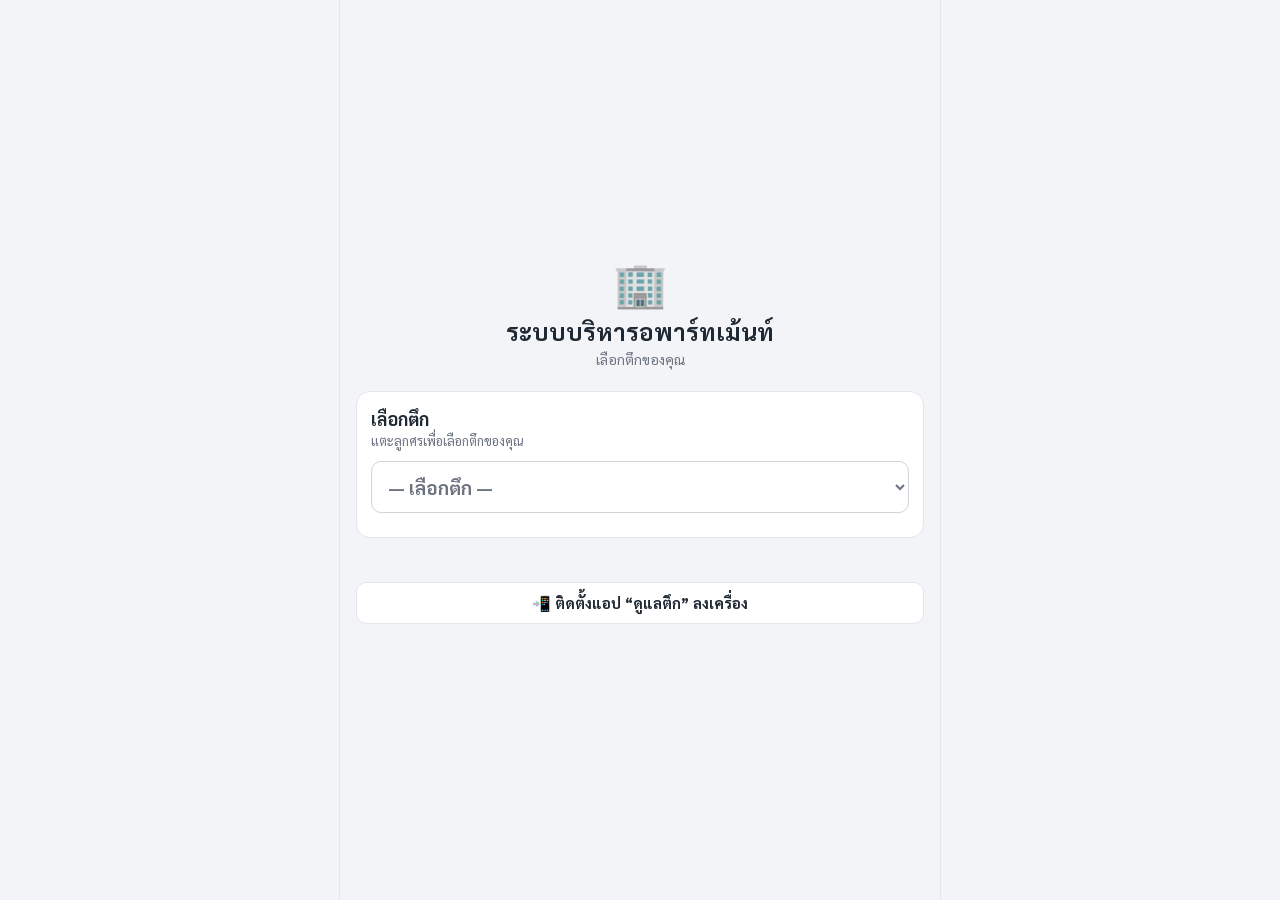
<file: index.html>
<!doctype html>
<html lang="th">
<head>
<meta charset="utf-8">
<meta name="viewport" content="width=device-width, initial-scale=1">
<link rel="manifest" href="manifest.json">
<meta name="theme-color" content="#f2f4f7">
<meta name="mobile-web-app-capable" content="yes"><meta name="apple-mobile-web-app-capable" content="yes">
<meta name="apple-mobile-web-app-title" content="ดูแลตึก"><meta name="apple-mobile-web-app-status-bar-style" content="default">
<link rel="apple-touch-icon" href="apple-touch-icon.png"><link rel="icon" type="image/png" sizes="32x32" href="favicon-32.png">
<title>ระบบบริหารอพาร์ทเม้นท์</title>
<link rel="preconnect" href="https://script.google.com"><link rel="preconnect" href="https://script.googleusercontent.com" crossorigin>
<link rel="preconnect" href="https://fonts.googleapis.com">
<link href="https://fonts.googleapis.com/css2?family=Sarabun:wght@400;600;700&display=swap" rel="stylesheet">
<link rel="stylesheet" href="app.css?v=6.6">
<script>document.write('<script src="config.js?t=' + Date.now() + '"><\/script>')</script>
<script src="common.js?v=6.6"></script>
<style>
.choice{display:flex;align-items:center;gap:14px;background:#fff;border:1px solid var(--line);border-radius:18px;padding:18px;margin-bottom:12px;text-decoration:none;color:inherit}
.choice:hover{border-color:#9aa3ad}
.choice .ic{width:56px;height:56px;font-size:28px;border-radius:16px}
.choice b{display:block;font-size:19px}
</style>
</head>
<body>
<div class="wrap" style="display:flex;flex-direction:column">
  <div id="demo"></div>
  <div class="bd" style="flex:1;display:flex;flex-direction:column;justify-content:center;padding-bottom:40px">
    <div style="text-align:center;margin-bottom:22px"><div style="font-size:44px">🏢</div><b style="font-size:24px" id="n">ระบบบริหารอพาร์ทเม้นท์</b><div class="muted">เลือกการเข้าใช้งาน</div></div>
    <div id="pick" class="card hide"><b style="font-size:18px">เลือกตึก</b><div class="muted small">แตะลูกศรเพื่อเลือกตึกของคุณ</div>
      <label class="f" style="margin-top:10px"><select id="bSel" onchange="pickB()" style="font-size:19px;font-weight:700;padding:12px"><option value="">— เลือกตึก —</option></select></label>
      <p class="muted small" id="bErr" style="text-align:center;margin:0"></p></div>
    <div id="choices">
    <a class="choice" id="cTen" href="tenant.html"><i class="ic" style="background:var(--t-soft)">🏠</i><div><b>ผู้เช่า</b><span class="muted">ดูบิล สแกนจ่าย ส่งสลิป แจ้งซ่อม</span></div></a>
    <a class="choice" href="admin.html"><i class="ic" style="background:var(--o-soft)">🔑</i><div><b>เจ้าของหอ</b><span class="muted">ห้อง มิเตอร์ ออกบิล รับเงิน งานซ่อม</span></div></a>
    </div>
    <p class="muted small" style="text-align:center" id="bldLine"></p>
    <button class="btn blk install-btn hide" style="margin-top:6px" onclick="installApp()">📲 ติดตั้งแอป “ดูแลตึก” ลงเครื่อง</button>
    <div id="hint"></div>
  </div>
</div>
<script>
document.getElementById('demo').innerHTML = demoBanner();
if (IS_DEMO) document.getElementById('hint').innerHTML = `<div class="card" style="background:#fffbea;border-color:#f1e3a0"><b>ลองใช้งานได้เลย</b><div class="muted small" style="margin-top:4px">
  เจ้าของหอ: รหัสผ่าน <b>1234</b><br>ผู้เช่า: ห้อง <b>101</b> รหัส <b>111111</b> · ห้อง <b>102</b> รหัส <b>222222</b><br>
  มีข้อมูลตัวอย่าง 24 ห้อง บิล 3 เดือน สลิปรออนุมัติ และงานซ่อม · ข้อมูลอยู่ในเบราว์เซอร์นี้เท่านั้น</div></div>`;
function $id(i) { return document.getElementById(i); }
function pickB() {
  const c = $id('bSel').value;
  if (!c || !BLD_LIST[c]) return;
  try { localStorage.setItem('apt_bld', c); } catch (e) {}
  const next = new URLSearchParams(location.search).get('next');
  location.href = next && /^(admin|tenant|bill)\.html/.test(next) ? next : 'index.html';
}
// ระบบผู้เช่าปิด → ซ่อนปุ่ม "ผู้เช่า"
function tenantBtn(app) { $id('cTen').classList.toggle('hide', app === false); }
if (NEED_BLD) {
  $id('pick').classList.remove('hide'); $id('choices').classList.add('hide');
  document.querySelector('.muted').textContent = 'เลือกตึกของคุณ';
  const codes = Object.keys(BLD_LIST);
  const fill = () => { const v = $id('bSel').value; $id('bSel').innerHTML = '<option value="">— เลือกตึก —</option>' + codes.map(c => `<option value="${esc(c)}">${esc(bLabel(c))}</option>`).sort((a, b) => a.localeCompare(b, 'th')).join(''); $id('bSel').value = v; };
  fill(); setTimeout(() => { $id('bSel').value = ''; }, 50); // ไม่เลือกตึกเดิมให้
  codes.forEach(c => fetchBInfo(c).then(j => { if (j) fill(); })); // อัปเดตชื่อตึกล่าสุดที่เจ้าของตั้งไว้
} else {
  // เปิดจากไอคอนแอป: เคยเข้าระบบไว้ → ไปหน้านั้นเลย
  if (new URLSearchParams(location.search).get('source') === 'app') { if (load('owner_pw')) location.replace('admin.html'); else if (load('tenant_auth')) location.replace('tenant.html'); }
  const c = bInfo(BLD && BLD.code); if (c) { tenantBtn(c.app); if (c.name) $id('n').textContent = c.name; }
  if (BLD_MANY) $id('bldLine').innerHTML = `🏢 <b>${esc(bLabel(BLD.code))}</b> · <a href="#" onclick="changeBuilding();return false">เปลี่ยนตึก</a>`;
  callApi('publicInfo').then(i => { bInfo(BLD && BLD.code, i); $id('n').textContent = i.apartmentName; document.title = i.apartmentName; tenantBtn(!(i.flags && i.flags.app === false)); if (BLD_MANY) $id('bldLine').querySelector('b').textContent = i.buildingName || i.apartmentName; }).catch(() => {});
}
</script>
</body>
</html>
</file>
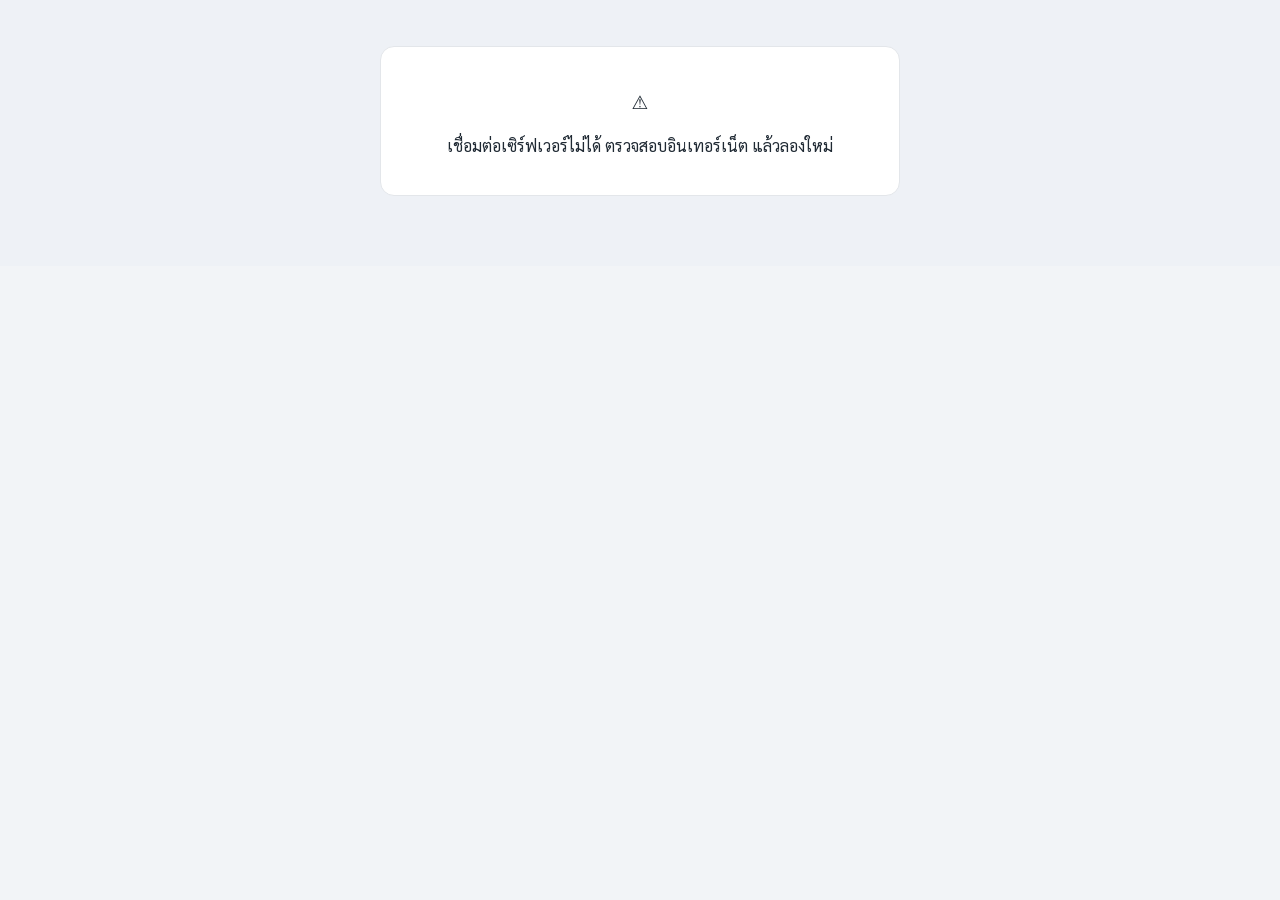
<file: sign.html>
<!doctype html>
<html lang="th">
<head>
<meta charset="utf-8">
<meta name="viewport" content="width=device-width, initial-scale=1, viewport-fit=cover">
<meta name="theme-color" content="#2457c5">
<meta name="robots" content="noindex">
<link rel="icon" type="image/png" sizes="32x32" href="favicon-32.png">
<title>เซ็นเอกสาร</title>
<link rel="preconnect" href="https://script.google.com"><link rel="preconnect" href="https://script.googleusercontent.com" crossorigin>
<link href="https://fonts.googleapis.com/css2?family=Sarabun:wght@400;600;700&display=swap" rel="stylesheet">
<link rel="stylesheet" href="app.css?v=6.6">
<script>document.write('<script src="config.js?t=' + Date.now() + '"><\/script>')</script>
<script src="common.js?v=6.6"></script>
<script src="docs.js?v=6.6"></script>
<style>
body{background:#eef1f6}
.wrapv{max-width:820px;margin:0 auto;padding:16px 12px 40px}
.head{display:flex;gap:12px;align-items:center;margin:0 4px 14px}.head img{width:48px;height:48px;border-radius:13px}.head b{font-size:18px;display:block}
.sum{max-width:560px;margin:0 auto 14px}.sum .ln{display:flex;justify-content:space-between;gap:10px;padding:7px 0;border-bottom:1px solid #eef0f4;font-size:15px}.sum .ln span{color:var(--muted)}.sum .ln b{text-align:right}
.agree{display:flex;gap:10px;align-items:flex-start;background:#eff6ff;border-left:3px solid #2457c5;border-radius:8px;padding:10px 12px;margin:12px 0;font-size:14px;line-height:1.5;cursor:pointer}.agree input{width:22px;height:22px;flex:none;margin-top:1px}
.okc{text-align:center;padding:22px 12px}.okc .ic{width:66px;height:66px;border-radius:50%;background:var(--ok-soft);color:var(--ok);font-size:36px;display:flex;align-items:center;justify-content:center;margin:0 auto 10px}
.stick{position:sticky;bottom:0;background:linear-gradient(transparent,#eef1f6 30%);padding:18px 0 max(10px,env(safe-area-inset-bottom));display:flex;gap:8px;max-width:560px;margin:0 auto}
#docBox{overflow-x:hidden}.idf{max-width:560px;margin:0 auto 14px}
@media print{.noprint{display:none!important}body{background:#fff}.wrapv{padding:0;max-width:none}#docBox{overflow:visible}}
</style>
</head>
<body>
<div id="demo" class="noprint"></div>
<div class="wrapv" id="app"><p class="muted" style="text-align:center;padding:40px 0">กำลังโหลด…</p></div>
<script>
document.getElementById('demo').innerHTML = demoBanner();
const K = new URLSearchParams(location.search).get('k') || '';
const TT = {
  th: { review: 'ตรวจเอกสารก่อนเซ็น', full: 'เอกสารฉบับเต็ม', agreeC: 'ข้าพเจ้าได้อ่านและเข้าใจสัญญาเช่าทุกข้อแล้ว ยินยอมปฏิบัติตามสัญญาและระเบียบของตึก และยินยอมให้เก็บข้อมูลส่วนบุคคลเท่าที่จำเป็นตามสัญญานี้', agreeB: 'ข้าพเจ้าได้อ่านและรับทราบเงื่อนไขการจองแล้ว',
    no: 'ยังไม่ตกลง', sign: '✍️ อ่านแล้ว เซ็นชื่อยอมรับ', tick: 'กรุณาติ๊กยอมรับก่อนเซ็น', padT: 'เซ็นชื่อ', hint: 'เซ็นชื่อด้วยนิ้วในกรอบนี้', cancel: 'ยกเลิก', clear: 'ล้าง', ok: 'เซ็นเสร็จ', empty: 'กรุณาเซ็นชื่อก่อน', saving: 'กำลังบันทึก…',
    doneT: 'เซ็นเรียบร้อยแล้ว', doneD: 'บันทึกลายเซ็นของคุณแล้ว เจ้าของตึกจะได้รับแจ้ง เก็บลิงก์นี้ไว้เปิดดูเอกสารได้ตลอด', signedT: 'เอกสารนี้เซ็นแล้ว', print: '🖨 บันทึก PDF / พิมพ์', pdf: 'บันทึก PDF', prt: 'พิมพ์', noT: 'ไม่เป็นไรครับ', noD: 'หากมีข้อสงสัย ติดต่อเจ้าของตึกได้เลย', back: '← กลับไปอ่าน',
    idT: 'ข้อมูลสำหรับเอกสาร', idc: 'เลขบัตรประชาชน / พาสปอร์ต', ida: 'ที่อยู่ตามบัตร', idNeed: 'กรุณากรอกเลขบัตรประชาชนหรือพาสปอร์ต',
    room: 'ห้อง', tenant: 'ผู้เช่า', term: 'ระยะเวลา', rent: 'ค่าเช่า', util: 'ค่าน้ำ / ค่าไฟ', dep: 'เงินประกัน', pay: 'ชำระวันทำสัญญา', perM: 'บาท/เดือน', unit: 'บาท/หน่วย', baht: 'บาท', mo: 'เดือน', booker: 'ผู้จอง', moveAt: 'วันเข้าอยู่', bdep: 'เงินจอง', left: 'คงเหลือชำระวันเข้าอยู่', call: 'โทร' },
  en: { review: 'Review before signing', full: 'Full document', agreeC: 'I have read and understood every clause of this lease, agree to follow it and the building rules, and consent to the personal data needed for this agreement being kept.', agreeB: 'I have read and accept the booking terms.',
    no: 'Not now', sign: '✍️ I agree, sign', tick: 'Please tick the box to agree first', padT: 'Sign', hint: 'Sign with your finger in this box', cancel: 'Cancel', clear: 'Clear', ok: 'Done', empty: 'Please sign first', saving: 'Saving…',
    doneT: 'Signed', doneD: 'Your signature has been saved and the owner has been notified. Keep this link to view the document anytime.', signedT: 'This document has been signed', print: '🖨 Save PDF / Print', pdf: 'Save PDF', prt: 'Print', noT: 'No problem', noD: 'If you have any questions, please contact the owner.', back: '← Back to document',
    idT: 'Your details', idc: 'ID card / Passport no.', ida: 'Address', idNeed: 'Please enter your ID card or passport number',
    room: 'Room', tenant: 'Tenant', term: 'Term', rent: 'Rent', util: 'Water / Electricity', dep: 'Deposit', pay: 'Due on signing', perM: 'THB/month', unit: 'THB/unit', baht: 'THB', mo: 'months', booker: 'Booked by', moveAt: 'Move-in', bdep: 'Booking deposit', left: 'Balance on move-in', call: 'Call' },
};
let D0 = null, T = TT.th;
const needId = () => D0.kind === 'book' ? !D0.bk.idCard : !D0.t.idCard;
const app = h => { document.getElementById('app').innerHTML = h; window.scrollTo(0, 0); };
const head = () => `<div class="head noprint"><img src="icon-192.png" alt=""><div><b>${dEsc(D0.b.name)}</b><span class="muted">${dEsc(D0.kind === 'book' ? DOCL[D0.lang].bookT : DOCL[D0.lang].lease)} · ${dEsc(D0.no || '')}</span></div></div>`;
function summary() {
  const d = D0, L = d.lang, r = [];
  if (d.kind === 'contract') { const t = d.t;
    r.push([T.tenant, t.name], [T.room, d.room.room], [T.term, dShort(t.start, L) + ' – ' + dShort(t.end, L) + (t.months ? ' (' + t.months + ' ' + T.mo + ')' : '')], [T.rent, dNum(d.room.rent) + ' ' + T.perM], [T.util, dNum(d.rates.water) + ' / ' + dNum(d.rates.elec) + ' ' + T.unit], [T.dep, dNum(t.deposit) + ' ' + T.baht], [T.pay, dNum(t.deposit + t.advance + t.key + t.card) + ' ' + T.baht]);
  } else { const k = d.bk, mi = d.moveIn, all = mi.deposit + mi.advance + mi.key + mi.card;
    r.push([T.booker, k.name], [T.room, d.room.room], [T.moveAt, dShort(k.at, L)], [T.bdep, dNum(k.deposit) + ' ' + T.baht], [T.left, dNum(Math.max(0, all - k.deposit)) + ' ' + T.baht]);
  }
  return r.map(x => `<div class="ln"><span>${dEsc(x[0])}</span><b>${dEsc(x[1])}</b></div>`).join('');
}
function drawReview() {
  app(`${head()}<div class="card sum"><h3 style="margin:0 0 6px">📄 ${T.review}</h3>${summary()}</div>
    ${needId() ? `<div class="card idf"><h4 style="margin:0 0 6px">🪪 ${T.idT}</h4><label class="f">${T.idc} *<input id="iId" autocomplete="off"></label>${D0.kind === 'contract' && !D0.t.idAddress ? `<label class="f">${T.ida}<input id="iAd"></label>` : ''}</div>` : ''}
    <h4 style="text-align:center;margin:18px 0 8px" class="noprint">${T.full} ↓</h4><div id="docBox"></div>
    <div class="stick noprint" style="flex-direction:column;gap:0"><label class="agree"><input type="checkbox" id="ag"> <span>${D0.kind === 'book' ? T.agreeB : T.agreeC}</span></label>
      <div style="display:flex;gap:8px"><button class="btn" onclick="notNow()">${T.no}</button><button class="btn pri lg" style="flex:1" onclick="doSign()">${T.sign}</button></div></div>`);
  docRender(document.getElementById('docBox'), D0);
}
function drawSigned(fresh) {
  app(`${head()}<div class="card okc noprint" style="max-width:560px;margin:0 auto 14px"><div class="ic">✓</div><h2 style="margin:0 0 6px">${fresh ? T.doneT : T.signedT}</h2>${fresh ? `<p class="muted">${T.doneD}</p>` : ''}<button class="btn pri" onclick="docSavePdf(document.getElementById('docBox'), (D0.kind === 'book' ? DOCL[D0.lang].bookT : DOCL[D0.lang].lease) + ' ' + (D0.no || ''))">💾 ${T.pdf}</button> <button class="btn" onclick="window.print()">🖨 ${T.prt}</button></div><div id="docBox"></div>`);
  docRender(document.getElementById('docBox'), D0);
}
function notNow() { app(`${head()}<div class="card okc" style="max-width:560px;margin:0 auto"><h2 style="margin:0 0 6px">${T.noT}</h2><p class="muted">${T.noD}</p>${D0.b.tel ? `<a class="btn" href="tel:${dEsc(String(D0.b.tel).replace(/[^\d+]/g, ''))}">📞 ${T.call} ${dEsc(D0.b.tel)}</a>` : ''}<p><a class="tap" onclick="drawReview()">${T.back}</a></p></div>`); }
async function doSign() {
  const iId = document.getElementById('iId'), iAd = document.getElementById('iAd'), idCard = iId ? iId.value.trim() : '', idAddress = iAd ? iAd.value.trim() : '';
  if (iId && idCard.replace(/[\s-]/g, '').length < 6) { alert(T.idNeed); iId.focus(); return; }
  if (!document.getElementById('ag').checked) { alert(T.tick); return; }
  const nm = D0.kind === 'book' ? D0.bk.name : D0.t.name;
  const img = await signPad({ title: T.padT, name: nm, hint: T.hint, cancel: T.cancel, clear: T.clear, ok: T.ok, empty: T.empty }); if (!img) return;
  app(`<p class="muted" style="text-align:center;padding:40px 0">${T.saving}</p>`);
  try { const j = await callApi('docSignPublic', { k: K, img, idCard, idAddress }); D0 = j.doc; drawSigned(true); }
  catch (e) { alert(e.message); drawReview(); }
}
(async () => {
  try { const j = await callApi('docView', { k: K }); D0 = j.doc; T = TT[D0.lang] || TT.th; if (D0.lang === 'en') document.documentElement.lang = 'en';
    document.title = D0.kind === 'book' ? DOCL[D0.lang].bookT : DOCL[D0.lang].lease;
    (D0.signs || {}).tenant ? drawSigned(false) : drawReview();
  } catch (e) { app(`<div class="card okc" style="max-width:520px;margin:30px auto"><h3>⚠️</h3><p>${dEsc(/ไม่รู้จักคำสั่ง/.test(e.message) ? 'ระบบกำลังปรับปรุง กรุณาติดต่อเจ้าของตึก' : e.message)}</p></div>`); }
})();
</script>
</body>
</html>
</file>
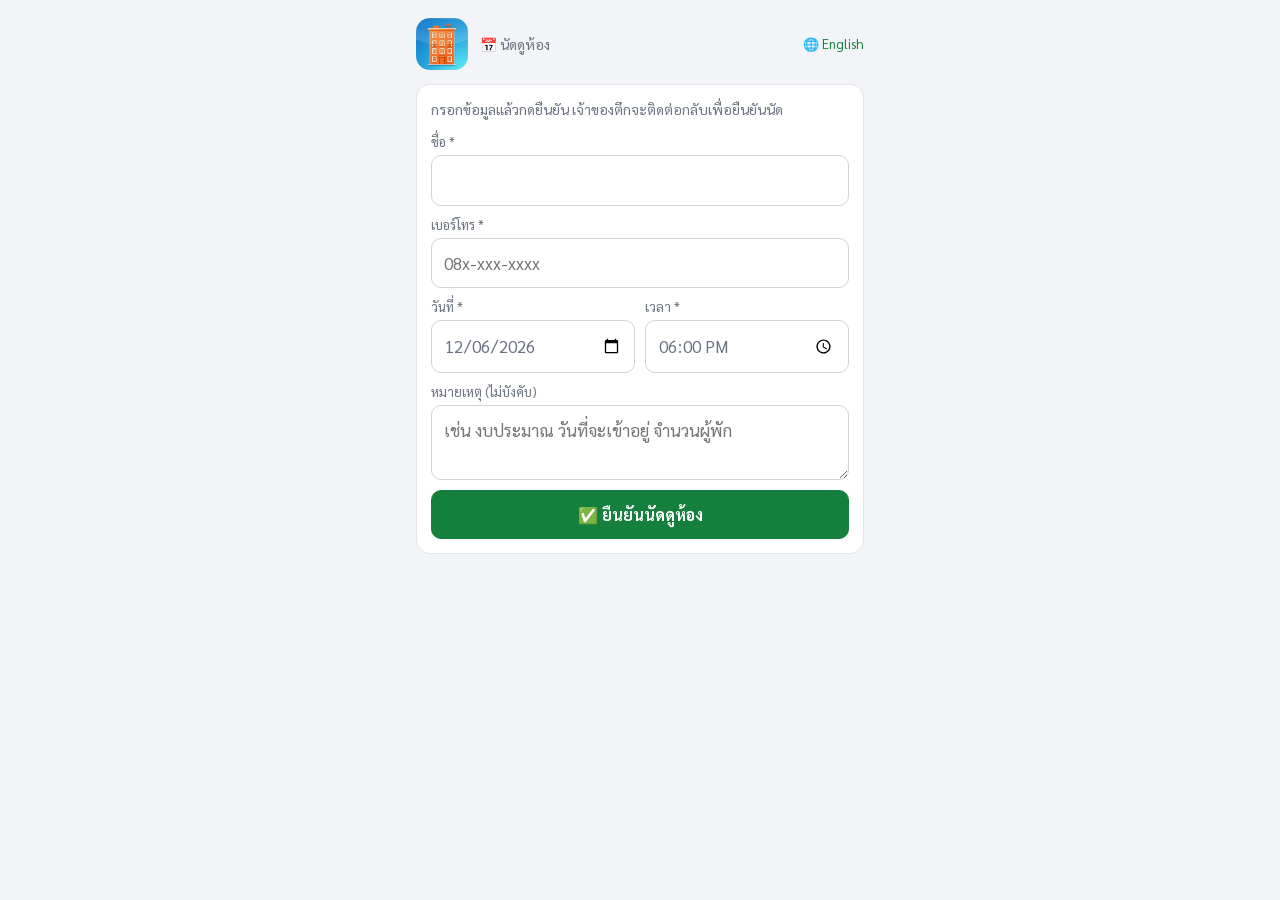
<file: viewing.html>
<!doctype html>
<html lang="th">
<head>
<meta charset="utf-8">
<meta name="viewport" content="width=device-width, initial-scale=1, viewport-fit=cover">
<meta name="theme-color" content="#15803d">
<link rel="icon" type="image/png" sizes="32x32" href="favicon-32.png">
<title>นัดดูห้อง</title>
<link rel="preconnect" href="https://script.google.com"><link rel="preconnect" href="https://script.googleusercontent.com" crossorigin>
<link href="https://fonts.googleapis.com/css2?family=Sarabun:wght@400;600;700&display=swap" rel="stylesheet">
<link rel="stylesheet" href="app.css?v=6.6">
<script>document.write('<script src="config.js?t=' + Date.now() + '"><\/script>')</script>
<script src="common.js?v=6.6"></script>
<style>
.g2{grid-template-columns:minmax(0,1fr) minmax(0,1fr)!important}.g2 .f,.g2 input{min-width:0;max-width:100%;box-sizing:border-box}input[type=date],input[type=time]{-webkit-appearance:none;appearance:none;width:100%;min-width:0}
body{--brand:#15803d;--brand-soft:#e5f4ea}
.wrapv{max-width:480px;margin:0 auto;padding:18px 16px 40px}
.head{display:flex;gap:12px;align-items:center;margin-bottom:14px}.head img{width:52px;height:52px;border-radius:14px}
.head b{font-size:19px;display:block}.lang{margin-left:auto;font-size:13px}
label.f input,label.f textarea{font-size:17px;padding:12px}
.ok{text-align:center;padding:26px 10px}.ok .ic{width:70px;height:70px;border-radius:50%;background:var(--ok-soft);color:var(--ok);font-size:38px;display:flex;align-items:center;justify-content:center;margin:0 auto 12px}
.hp{position:absolute;left:-9999px;width:1px;height:1px;opacity:0}
</style>
</head>
<body>
<div id="demo"></div>
<div class="wrapv" id="app"><p class="muted">กำลังโหลด…</p></div>
<script>
document.getElementById('demo').innerHTML = demoBanner();
const EN = new URLSearchParams(location.search).get('lang') === 'en';
const T = EN ? { title: 'Book a viewing', sub: 'Fill in your details and we will contact you to confirm', name: 'Your name', phone: 'Phone number', date: 'Date', time: 'Time', note: 'Note (optional)', noteP: 'e.g. budget, move-in date, number of people', send: 'Confirm', sending: 'Sending…', okT: 'Request sent', okD: 'The owner will contact you shortly to confirm.', code: 'Ref', chat: '💬 Save this booking in LINE chat', chatD: 'Tap, then press Send — you will get a confirmation card in the chat', upd: 'The booking system is being updated. Please call us to book a viewing.', call: 'Or call', sw: 'ภาษาไทย' }
  : { title: 'นัดดูห้อง', sub: 'กรอกข้อมูลแล้วกดยืนยัน เจ้าของตึกจะติดต่อกลับเพื่อยืนยันนัด', name: 'ชื่อ', phone: 'เบอร์โทร', date: 'วันที่', time: 'เวลา', note: 'หมายเหตุ (ไม่บังคับ)', noteP: 'เช่น งบประมาณ วันที่จะเข้าอยู่ จำนวนผู้พัก', send: 'ยืนยันนัดดูห้อง', sending: 'กำลังส่ง…', okT: 'ส่งคำขอนัดดูห้องแล้ว', okD: 'เจ้าของตึกจะติดต่อกลับเพื่อยืนยันนัดโดยเร็วครับ', code: 'รหัสนัด', chat: '💬 บันทึกนัดไว้ในแชท LINE', chatD: 'กดแล้วกด “ส่ง” ในแชท จะได้การ์ดยืนยันนัดเก็บไว้ดูได้ตลอด', upd: 'ระบบนัดดูห้องกำลังปรับปรุง กรุณาโทรนัดได้เลยครับ', call: 'หรือโทร', sw: 'English' };
if (EN) document.documentElement.lang = 'en';
document.title = T.title;
let INFO = {};
function swLang() { const u = new URL(location.href); if (EN) u.searchParams.delete('lang'); else u.searchParams.set('lang', 'en'); location.href = u.href; }
function draw() {
  const d = new Date(Date.now() + 864e5), ds = d.getFullYear() + '-' + String(d.getMonth() + 1).padStart(2, '0') + '-' + String(d.getDate()).padStart(2, '0');
  const today = new Date().toISOString().slice(0, 10);
  document.getElementById('app').innerHTML = `<div class="head"><img src="icon-192.png" alt=""><div><b>${esc(INFO.buildingName || INFO.apartmentName || '')}</b><span class="muted">📅 ${T.title}</span></div><a class="lang tap" onclick="swLang()">🌐 ${T.sw}</a></div>
    <div class="card"><p class="muted" style="margin-top:0">${T.sub}</p>
      <form id="fv" onsubmit="send(event)" autocomplete="on">
        <label class="f">${T.name} *<input id="vName" name="name" autocomplete="name" required maxlength="60"></label>
        <label class="f">${T.phone} *<input id="vPhone" name="phone" type="tel" inputmode="tel" autocomplete="tel" required placeholder="08x-xxx-xxxx"></label>
        <div class="g2"><label class="f">${T.date} *<input id="vDate" type="date" required min="${today}" value="${ds}"></label><label class="f">${T.time} *<input id="vTime" type="time" required value="18:00"></label></div>
        <label class="f">${T.note}<textarea id="vNote" rows="2" maxlength="300" placeholder="${T.noteP}"></textarea></label>
        <input class="hp" id="vHp" tabindex="-1" autocomplete="off" aria-hidden="true">
        <div id="vErr" style="color:var(--bad);font-size:14px;margin-bottom:8px"></div>
        <button class="btn pri blk lg" id="vBtn" type="submit">✅ ${T.send}</button>
      </form></div>
    ${INFO.tel1 ? `<p class="muted" style="text-align:center">${T.call} <a href="tel:${esc(String(INFO.tel1).replace(/[^\d+]/g, ''))}"><b>${esc(INFO.tel1)}</b></a>${INFO.tel2 ? ' · <a href="tel:' + esc(String(INFO.tel2).replace(/[^\d+]/g, '')) + '">' + esc(INFO.tel2) + '</a>' : ''}</p>` : ''}`;
}
async function send(e) {
  e.preventDefault();
  const b = document.getElementById('vBtn'), er = document.getElementById('vErr'); er.textContent = '';
  b.disabled = true; b.textContent = T.sending;
  try {
    const j = await callApi('requestViewing', { name: vName.value.trim(), phone: vPhone.value.trim(), at: vDate.value + ' ' + vTime.value, note: vNote.value.trim(), hp: vHp.value, lang: EN ? 'en' : 'th' });
    document.getElementById('app').innerHTML = `<div class="card ok"><div class="ic">✓</div><h2 style="margin:0 0 6px">${T.okT}</h2><p class="muted">${T.okD}</p>
      <p style="margin-top:14px">${j.id ? `${T.code} <b style="font-size:20px;letter-spacing:1px">${esc(j.id)}</b><br>` : ''}👤 ${esc(vName.value)}<br>📞 ${esc(vPhone.value)}<br>🕒 ${esc(fmtAt(vDate.value, vTime.value))}</p>
      ${j.chat ? `<a class="btn pri blk lg" style="margin-top:8px;text-decoration:none" href="${esc(j.chat)}">${T.chat}</a><p class="muted small" style="margin:8px 0 0">${T.chatD}</p>` : ''}</div>`;
    if (j.chat && /Line\//i.test(navigator.userAgent)) setTimeout(() => { location.href = j.chat; }, 1500); // เปิดจากในแอป LINE: พากลับไปที่แชทพร้อมข้อความยืนยัน
  } catch (x) { er.innerHTML = esc(/ไม่รู้จักคำสั่ง|Unknown action/.test(x.message) ? T.upd : x.message) + (INFO.tel1 ? ` <a href="tel:${esc(String(INFO.tel1).replace(/[^\d+]/g, ''))}"><b>📞 ${esc(INFO.tel1)}</b></a>` : ''); b.disabled = false; b.textContent = '✅ ' + T.send; }
}
function fmtAt(d, t) { const m = String(d).match(/^(\d{4})-(\d{2})-(\d{2})$/); if (!m) return d + ' ' + t; return Number(m[3]) + '/' + Number(m[2]) + '/' + (EN ? m[1] : String(Number(m[1]) + 543).slice(-2)) + ' ' + t + (EN ? '' : ' น.');
}
(async () => { try { INFO = await callApi('publicInfo', {}); } catch (e) {} draw(); })();
</script>
</body>
</html>
</file>
<file: app.css>
:root{--bg:#f2f4f7;--card:#fff;--ink:#1f2933;--muted:#6b7280;--line:#e3e6ea;--o:#2457c5;--o-soft:#e8eefb;--t:#0f766e;--t-soft:#e2f3f1;
--ok:#15803d;--ok-soft:#e5f4ea;--warn:#b45309;--warn-soft:#fdf1e1;--bad:#c62828;--bad-soft:#fdeaea;--purple:#7c3aed;--purple-soft:#f1eafe;--brand:var(--o);--brand-soft:var(--o-soft)}
body.tenant{--brand:var(--t);--brand-soft:var(--t-soft)}
*{box-sizing:border-box;-webkit-tap-highlight-color:transparent}
html,body{margin:0;background:var(--bg);color:var(--ink);font-family:'Sarabun',system-ui,-apple-system,sans-serif;font-size:16px;line-height:1.45}
button,input,select,textarea{font:inherit;color:inherit}
a{color:var(--brand)}
.wrap{max-width:600px;margin:0 auto;min-height:100vh;position:relative;background:var(--bg)}
.hd{background:var(--brand);color:#fff;padding:14px 16px 12px;display:flex;align-items:center;gap:10px;position:sticky;top:env(safe-area-inset-top,0px);z-index:10}
.hd .tt{flex:1;min-width:0}
.hd .tt b{display:block;font-size:18px;white-space:nowrap;overflow:hidden;text-overflow:ellipsis}
.hd .tt span{font-size:13px;opacity:.85;display:block;white-space:nowrap;overflow:hidden;text-overflow:ellipsis}
.hd .back{background:none;border:0;color:#fff;font-size:26px;line-height:1;padding:0 4px 0 0;cursor:pointer}
.hd .pill{background:rgba(255,255,255,.2);border:0;color:#fff;border-radius:9px;padding:6px 11px;font-size:14px;font-weight:600;cursor:pointer;white-space:nowrap;position:relative}
.demo-bar{background:#fff7d6;color:#7a5b00;font-size:13px;text-align:center;padding:5px 10px;border-bottom:1px solid #f1e3a0}
.bd{padding:14px 16px 96px}
.card{background:var(--card);border:1px solid var(--line);border-radius:14px;padding:14px;margin-bottom:12px}
.card h4{margin:0 0 10px;font-size:16px}
.row{display:flex;align-items:center;gap:8px;flex-wrap:wrap}.sp{flex:1}
.muted{color:var(--muted);font-size:14px}.small{font-size:13px}
.big{font-size:30px;font-weight:700;line-height:1.2}
.btn{display:inline-flex;align-items:center;justify-content:center;gap:6px;border:1px solid var(--line);background:#fff;border-radius:10px;padding:9px 14px;font-weight:700;font-size:15px;cursor:pointer;text-decoration:none;color:var(--ink);text-align:center}
.btn.blk{display:flex;width:100%}
.btn.pri{background:var(--brand);color:#fff;border-color:var(--brand)}
.btn.ok{background:var(--ok);color:#fff;border-color:var(--ok)}
.btn.bad{color:var(--bad);border-color:#f2c4c4}
.btn.badfill{background:var(--bad);color:#fff;border-color:var(--bad)}
.btn.sm{padding:5px 11px;font-size:14px;border-radius:9px}
.btn.lg{padding:12px 16px;font-size:16px}
.btn:disabled,.btn.dis{opacity:.5;pointer-events:none}
.badge{display:inline-block;padding:2px 9px;border-radius:999px;font-size:12px;font-weight:700;background:#eef0f2;color:var(--muted);white-space:nowrap}
.b-ok{background:var(--ok-soft);color:var(--ok)}.b-warn{background:var(--warn-soft);color:var(--warn)}.b-bad{background:var(--bad-soft);color:var(--bad)}
.b-o{background:var(--o-soft);color:var(--o)}.b-p{background:var(--purple-soft);color:var(--purple)}.b-t{background:var(--t-soft);color:var(--t)}
label.f{display:block;font-size:13px;color:var(--muted);margin-bottom:10px}
label.f input,label.f select,label.f textarea{display:block;width:100%;margin-top:3px}
input,select,textarea{border:1px solid #cfd4da;border-radius:10px;padding:9px 11px;background:#fff;min-width:0;font-size:16px}
input:focus,select:focus,textarea:focus{outline:2px solid var(--brand-soft);border-color:var(--brand)}
.g2{display:grid;grid-template-columns:1fr 1fr;gap:0 10px}
.seg{display:flex;background:#e7eaee;border-radius:11px;padding:3px;gap:3px;margin-bottom:12px}
.seg button{flex:1;border:0;background:none;padding:8px 4px;border-radius:9px;font-weight:700;font-size:14px;color:var(--muted);cursor:pointer}
.seg button.on{background:#fff;color:var(--ink);box-shadow:0 1px 2px rgba(0,0,0,.1)}
.nav{position:fixed;bottom:0;left:50%;transform:translateX(-50%);width:100%;max-width:600px;background:#fff;border-top:1px solid var(--line);display:flex;padding:6px 4px calc(8px + env(safe-area-inset-bottom));z-index:10}
.nav button{flex:1;border:0;background:none;text-align:center;font-size:12px;color:var(--muted);font-weight:700;position:relative;cursor:pointer;padding:2px 0}
.nav button i{display:block;font-style:normal;font-size:21px;line-height:1.3;filter:grayscale(1);opacity:.55}
.nav button.on{color:var(--brand)}.nav button.on i{filter:none;opacity:1}
.nav .n,.pill .n{position:absolute;top:-3px;left:56%;background:var(--bad);color:#fff;border-radius:999px;font-size:11px;padding:0 6px;line-height:17px;font-style:normal}
.pill .n{left:auto;right:-6px;top:-6px}
.line{display:flex;justify-content:space-between;gap:10px;padding:7px 0;border-bottom:1px solid #eef0f2;font-size:15px}
.line span:last-child{white-space:nowrap;font-variant-numeric:tabular-nums}
.line.tot{font-weight:700;font-size:18px;border:0;padding-top:10px}
.item{display:flex;align-items:center;gap:10px;padding:11px 0;border-bottom:1px solid #eef0f2}
.item:last-child{border:0}
.tap{cursor:pointer}
.ic{font-style:normal;font-size:19px;width:38px;height:38px;border-radius:11px;display:flex;align-items:center;justify-content:center;flex:none}
.kpi{display:grid;grid-template-columns:1fr 1fr;gap:10px;margin-bottom:12px}
.kpi>div{background:#fff;border:1px solid var(--line);border-radius:14px;padding:12px}
.kpi b{display:block;font-size:22px;line-height:1.3}
.prog{height:8px;background:#eef0f2;border-radius:4px;overflow:hidden;margin:8px 0}
.prog div{height:100%;background:var(--ok)}
.cmp{display:grid;grid-template-columns:1fr 1fr;gap:8px;margin:10px 0}
.cmp>div:not(.rm){background:#f4f6f8;border-radius:12px;padding:10px;text-align:center}
.cmp b{display:block;font-size:20px}
.chip{display:inline-block;border:1px solid #cfd4da;border-radius:999px;padding:5px 12px;font-size:14px;margin:0 6px 8px 0;background:#fff;cursor:pointer}
.chip.on{background:var(--brand);color:#fff;border-color:var(--brand)}
.tog{display:inline-block;width:44px;height:26px;border-radius:999px;background:#cbd2d9;position:relative;cursor:pointer;flex:none;border:0}
.tog:after{content:'';position:absolute;left:3px;top:3px;width:20px;height:20px;border-radius:50%;background:#fff;transition:.15s}
.tog.on{background:var(--ok)}.tog.on:after{left:21px}
.ok-ic{width:66px;height:66px;border-radius:50%;background:var(--ok-soft);color:var(--ok);font-size:36px;display:flex;align-items:center;justify-content:center;margin:4px auto 8px}
.stamp{position:absolute;right:14px;top:12px;transform:rotate(-12deg);border:3px solid var(--ok);color:var(--ok);font-weight:700;padding:2px 10px;border-radius:8px;font-size:17px;background:rgba(255,255,255,.88)}
.tl{margin:4px 0 0;padding:0;list-style:none}
.tl li{display:flex;gap:10px;padding:0 0 14px;position:relative}
.tl li:before{content:'';position:absolute;left:12px;top:26px;bottom:0;width:2px;background:var(--line)}
.tl li:last-child:before{display:none}
.tl .dot{width:26px;height:26px;border-radius:50%;flex:none;display:flex;align-items:center;justify-content:center;font-size:13px;color:#fff;background:#cbd2d9;font-weight:700}
.tl .done{background:var(--ok)}.tl .now{background:var(--o);box-shadow:0 0 0 4px var(--o-soft)}.tl .fail{background:var(--bad)}
.tl b{display:block;font-size:15px}
.sheet-bg{position:fixed;inset:0;background:rgba(15,23,42,.45);display:none;align-items:flex-end;justify-content:center;z-index:30}
.sheet-bg.on{display:flex}
.sheet{background:#fff;border-radius:20px 20px 0 0;padding:16px 16px calc(18px + env(safe-area-inset-bottom));width:100%;max-width:600px;max-height:90vh;overflow-y:auto;position:relative}
.sheet h3{margin:0 0 8px;font-size:19px;padding-right:30px}
.sheet .x{position:absolute;right:12px;top:8px;border:0;background:none;font-size:28px;color:var(--muted);cursor:pointer}
#toast{z-index:9800!important;position:fixed;left:50%;bottom:90px;transform:translateX(-50%);background:#111827;color:#fff;padding:10px 16px;border-radius:12px;display:none;z-index:50;max-width:90vw;font-size:15px}
#loading{position:fixed;inset:0;background:rgba(255,255,255,.55);display:none;align-items:center;justify-content:center;z-index:60}
#loading div{background:#111827;color:#fff;padding:10px 18px;border-radius:12px}
.empty{text-align:center;color:var(--muted);padding:26px 10px}
.hide{display:none!important}
.slipimg{width:100%;border-radius:12px;border:1px solid var(--line);background:#f4f6f8;min-height:200px;display:block;object-fit:contain;max-height:62vh;cursor:zoom-in}
.thumb{width:64px;height:64px;border-radius:10px;object-fit:cover;background:#e5e7eb;flex:none;cursor:zoom-in}
.qrbox{display:flex;justify-content:center;margin:8px 0}
.qrbox img,.qrbox canvas{border:8px solid #fff;border-radius:6px}
@media (min-width:640px){.wrap{box-shadow:0 0 0 1px var(--line)}}
@media print{.hd,.nav,.demo-bar,.noprint{display:none!important}.bd{padding:0}body{background:#fff}}

/* ===================== v3 · หน้าจอคอม/Mac (เจ้าของหอ) ===================== */
.side{display:none}
.narrow{max-width:760px}
.paydrop{border:2px dashed #c9d2e3;border-radius:12px;padding:12px 14px;display:flex;align-items:center;gap:14px;font-size:14px;background:#fafcff;cursor:pointer}
.paydrop.over{border-color:var(--o);background:var(--o-soft)}
.paydrop img{width:54px;height:76px;object-fit:cover;border-radius:8px;box-shadow:0 2px 6px rgba(0,0,0,.15);flex:none}
.segb{display:flex;gap:8px;flex-wrap:wrap;margin-bottom:12px}
.segb button{flex:1;min-width:0;border:1.5px solid #d5d9df;background:#fff;border-radius:10px;padding:10px 6px;font-size:14px;cursor:pointer;line-height:1.3}
.segb button.on{border-color:var(--o);background:var(--o-soft);color:var(--o);font-weight:700}
.fl{font-size:13px;color:var(--muted);margin-bottom:6px;font-weight:700}
.pl{font-size:12px;padding:2px 9px;border-radius:99px;font-weight:700;white-space:nowrap;display:inline-block;background:#eef0f3;color:#555}
.pl.ok{background:var(--ok-soft);color:var(--ok)}.pl.warn{background:var(--warn-soft);color:var(--warn)}.pl.bad{background:var(--bad-soft);color:var(--bad)}.pl.o{background:var(--o-soft);color:var(--o)}
.mopt{flex:1 1 240px;border:2px solid #d5d9df;border-radius:14px;padding:16px;position:relative;cursor:pointer;background:#fff}
.mopt.on{border-color:var(--o);background:#f5f8ff}
.mopt .rad{position:absolute;top:14px;right:14px;width:20px;height:20px;border-radius:50%;border:2px solid #c3c9d2}.mopt.on .rad{border:6px solid var(--o)}
.trow{display:flex;align-items:center;gap:14px;padding:10px 0;border-bottom:1px solid #f0f1f3;font-size:15px}.trow:last-child{border:0}
.trow.dis{opacity:.45;pointer-events:none}
.rmg{display:grid;grid-template-columns:repeat(auto-fill,minmax(88px,1fr));gap:8px}
.rm{border-radius:10px;padding:8px 9px;font-size:13px;border:1px solid transparent;min-height:62px;cursor:pointer;background:#fff;overflow:hidden}
.rm b{font-size:16px;display:block}.rm .nm,.rm .small{white-space:nowrap;overflow:hidden;text-overflow:ellipsis}.rm .small{font-size:12px}
.s-occ{background:#dcfce7;border-color:#86efac;border-left:4px solid #22c55e}.s-due{background:#fef3c7;border-color:#fcd34d;border-left:4px solid #f59e0b}.s-over{background:#fee2e2;border-color:#fca5a5;border-left:4px solid #ef4444}
.s-free{background:#fff;border:1.5px dashed #cbd5e1;color:var(--muted)}.s-fix{background:#e5e7eb;border-color:#9ca3af;border-left:4px solid #4b5563}.s-book{background:#dbeafe;border-color:#93c5fd;border-left:4px solid #3b82f6}
.rm.sel{outline:3px solid var(--o);outline-offset:1px}
.lgd{display:flex;gap:14px;flex-wrap:wrap;font-size:13px;color:var(--muted)}.lgd span:before{content:'';display:inline-block;width:11px;height:11px;border-radius:3px;margin-right:6px;vertical-align:-1px;background:var(--c)}
.dtab{display:flex;gap:2px;border-bottom:1px solid var(--line);margin-bottom:12px;flex-wrap:wrap}
.dtab button{border:0;background:none;padding:9px 11px;font-size:14px;color:var(--muted);border-bottom:2px solid transparent;cursor:pointer;margin-bottom:-1px}
.dtab button.on{color:var(--o);border-color:var(--o);font-weight:700}
table.dt{width:100%;border-collapse:collapse;font-size:14px}
.dt th{font-size:12.5px;color:var(--muted);text-align:left;font-weight:700;padding:9px 10px;border-bottom:1px solid var(--line);background:#fafbfc;white-space:nowrap}
.dt td{padding:9px 10px;border-bottom:1px solid #f0f1f3;vertical-align:middle}
.dt tr.tap:hover td{background:#f8faff}.dt tr.cur td{background:#f5f8ff}.dt tr.cur td:first-child{box-shadow:inset 3px 0 0 var(--o)}
.dt .r{text-align:right;font-variant-numeric:tabular-nums;white-space:nowrap}
.dt input{padding:6px 9px;width:100%;max-width:140px;text-align:right;font-variant-numeric:tabular-nums}
.kpis{display:grid;grid-template-columns:repeat(5,1fr);gap:14px;margin-bottom:18px}
.kpis>div{background:#fff;border:1px solid var(--line);border-radius:14px;padding:14px 16px}
.kpis .l{font-size:13px;color:var(--muted);display:flex;justify-content:space-between}.kpis .v{font-size:26px;font-weight:700;margin:4px 0 2px;line-height:1.25}.kpis .d{font-size:12.5px}
.task{display:flex;align-items:center;gap:12px;padding:10px 0;border-bottom:1px solid #f0f1f3;font-size:14px}.task:last-child{border:0}
.task .ic{width:38px;height:38px}
.kan{display:grid;grid-template-columns:repeat(4,1fr);gap:16px;align-items:start}
.kcol{background:#eceef2;border-radius:14px;padding:12px;display:flex;flex-direction:column;gap:10px;min-height:320px}
.kcol.over{outline:3px dashed var(--o);outline-offset:-3px}
.kcol h4{margin:2px 4px 4px;font-size:15px;display:flex;gap:8px;align-items:center}
.jc{background:#fff;border-radius:11px;padding:12px 13px;border:1px solid var(--line);font-size:13.5px;cursor:pointer}
.jc:hover{border-color:#b9c6e4}.jc.drag{opacity:.4}
.bubble{background:#f6f7f9;border-radius:8px;padding:7px 9px;margin-top:8px;font-size:13px}
.shot{width:64px;height:48px;border-radius:8px;object-fit:cover;background:#e5e7eb;flex:none}
.gsr{position:absolute;top:44px;left:0;right:0;background:#fff;border:1px solid var(--line);border-radius:12px;box-shadow:0 10px 30px rgba(0,0,0,.12);z-index:40;max-height:360px;overflow:auto;display:none}
.gsr div{padding:9px 12px;font-size:14px;cursor:pointer;border-bottom:1px solid #f2f3f5}.gsr div:hover{background:#f5f8ff}
@media (min-width:1024px){
  body.admin .wrap{max-width:none;box-shadow:none}
  body.admin #app{padding-left:236px}
  body.admin .nav{display:none}
  body.admin .side{display:flex;position:fixed;left:0;top:0;bottom:0;width:236px;background:#16213a;color:#cbd3e6;flex-direction:column;padding:16px 12px;z-index:20;overflow-y:auto}
  body.admin .hd{background:#fff;color:var(--ink);border-bottom:1px solid var(--line);min-height:64px;padding:8px 26px;top:0;gap:12px}
  body.admin .hd .tt b{font-size:21px}body.admin .hd .tt span{color:var(--muted);opacity:1}
  body.admin .hd .back{color:var(--ink)}
  body.admin .hd .pill{background:#fff;color:var(--ink);border:1px solid #cfd4da;padding:7px 14px}
  body.admin .hd .pill.pri{background:var(--o);color:#fff;border-color:var(--o)}
  body.admin .bd{padding:22px 26px 40px}
  body.admin .sheet-bg{align-items:center}
  body.admin .sheet{border-radius:16px;max-width:660px;padding:20px 22px;box-shadow:0 20px 60px rgba(0,0,0,.3)}
  body.admin #toast{bottom:30px}
  body.admin .demo-bar{position:sticky;top:0;z-index:11}
}
.side .brand{display:flex;gap:10px;align-items:center;padding:4px 8px 14px}
.side .brand i{font-style:normal;font-size:24px;background:#24345a;width:42px;height:42px;border-radius:12px;display:flex;align-items:center;justify-content:center;flex:none}
.side .brand b{color:#fff;font-size:16px;display:block;line-height:1.3}.side .brand small{font-size:12px;color:#93a0bd}
.side .bchip{margin:0 6px 10px;background:#22305180;border:1px solid #2e3d63;border-radius:10px;padding:7px 10px;font-size:12.5px;display:flex;justify-content:space-between}
.side .bchip a{color:#8fb0ff;cursor:pointer}
.side .mode{margin:0 6px 14px;border-radius:9px;padding:6px 10px;font-size:12.5px;background:#f59e0b22;color:#fbbf24;border:1px solid #f59e0b55;cursor:pointer}
.side .mode.sh{background:#10b98122;color:#34d399;border-color:#10b98155}
.side a.nv{display:flex;align-items:center;gap:11px;padding:9px 12px;border-radius:9px;font-size:15px;color:#cbd3e6;margin-bottom:2px;text-decoration:none;cursor:pointer}
.side a.nv:hover{background:#ffffff10}.side a.nv.on{background:var(--o);color:#fff}
.side .n{margin-left:auto;background:#e5484d;color:#fff;font-size:11px;border-radius:99px;padding:1px 7px}
.side .sep{font-size:11.5px;color:#6f7d9c;padding:12px 12px 4px}
.side .me{margin-top:auto;border-top:1px solid #2a3758;padding:12px 8px 0;font-size:13px;display:flex;gap:10px;align-items:center}
.side .me i{font-style:normal;width:34px;height:34px;border-radius:50%;background:#f59e0b;color:#fff;display:flex;align-items:center;justify-content:center;font-weight:700;flex:none}
.side .me a{color:#8b97b3;font-size:12px;cursor:pointer}
.stab{display:block;padding:10px 14px;border-radius:9px;font-size:15px;color:#374151;margin-bottom:2px;cursor:pointer;text-decoration:none}.stab:hover{background:#f4f6f8}.stab.on{background:var(--o-soft);color:var(--o);font-weight:700}
.dis{opacity:.4;pointer-events:none}
.rmg.cmp{gap:6px}.rmg.cmp .rm{padding:7px 7px;min-height:58px}.rmg.cmp .rm .small{font-size:11px}.rmg.cmp .rm .nm{font-size:12px}
.docs{display:grid;grid-template-columns:repeat(auto-fill,minmax(86px,1fr));gap:8px}
.doc{border:1px solid var(--line);border-radius:10px;padding:6px;text-align:center;background:#fff;min-width:0}
.doc:hover{border-color:#b9c6e4}
.dthumb{width:100%;height:64px;object-fit:cover;border-radius:7px;background:#eef0f3;display:block}
.dthumb.pdf{display:flex;align-items:center;justify-content:center;font-weight:700;color:var(--bad);background:#fdecec}
.doc .dn{font-size:11.5px;font-weight:700;white-space:nowrap;overflow:hidden;text-overflow:ellipsis;margin-top:4px}.doc .dd{font-size:11px;color:var(--muted)}
.bellbox{position:absolute;right:0;top:46px;width:400px;max-height:460px;overflow:auto;background:#fff;border:1px solid var(--line);border-radius:14px;box-shadow:0 14px 40px rgba(0,0,0,.16);z-index:45;display:none;text-align:left;color:var(--ink)}
.bellbox.on{display:block}
.bellbox .task.seen{opacity:.45}.bellbox .task.seen b{font-weight:400}
.bellbox .bx{border:0;background:none;color:var(--muted);font-size:15px;cursor:pointer;padding:4px 6px;border-radius:6px;flex:none}.bellbox .bx:hover{background:#f1f3f5;color:var(--bad)}
@media (max-width:1023px){.bellbox{position:fixed;left:8px;right:8px;top:60px;width:auto}}
.homegrid{display:grid;grid-template-columns:minmax(0,1.8fr) minmax(0,1fr);gap:18px;align-items:start}.homegrid>div{min-width:0}
@media (max-width:1023px){
  .kpis{grid-template-columns:minmax(0,1fr) minmax(0,1fr);gap:10px;margin-bottom:12px}.kpis>div{min-width:0}.kpis>div{padding:12px}.kpis .v{font-size:21px}
  .homegrid{grid-template-columns:minmax(0,1fr);gap:12px}
  .task .btn{white-space:nowrap}
}
/* แป้นตัวเลขเข้าสู่ระบบ */
.pp-card{max-width:420px;margin:0 auto 12px;padding:22px}
.pp-dots{display:flex;justify-content:center;gap:14px;margin:6px 0 18px;min-height:20px}
.pp-dots i{width:18px;height:18px;border-radius:50%;border:2px solid #b9c1cc;display:block;transition:background .1s,border-color .1s}
.pp-dots i.on{background:var(--brand);border-color:var(--brand)}
.pp-dots.shake{animation:ppshake .35s}
@keyframes ppshake{20%,60%{transform:translateX(-8px)}40%,80%{transform:translateX(8px)}}
.pp-grid{display:grid;grid-template-columns:repeat(3,1fr);gap:12px}
.pp-k{height:64px;border-radius:16px;border:1px solid var(--line);background:#f6f7f9;font-size:28px;font-weight:700;color:var(--ink);cursor:pointer;touch-action:manipulation;-webkit-user-select:none;user-select:none}
.pp-k:active{background:#e6e9ee;transform:scale(.97)}
.pp-k.pp-del{font-size:17px}
.pp-k.pp-go{background:var(--brand);border-color:var(--brand);color:#fff;font-size:20px}
.pp-k:disabled{opacity:.6}

.rm .nm.big,.rmg.cmp .rm .nm.big{font-size:16px;font-weight:700;color:#1f2937;margin-top:1px}.s-book .nm.big{color:#1d4ed8}.s-fix .nm.big{color:#374151}
.rm .sub{font-size:12px;line-height:1.35;color:#374151;font-weight:600;margin-top:1px;white-space:normal;overflow:hidden;display:-webkit-box;-webkit-line-clamp:2;-webkit-box-orient:vertical;word-break:break-word}.s-book .sub{color:#1e40af}
.stc{border-width:1px;border-left-width:5px}.st-book{background:#eff6ff;border-color:#bfdbfe;border-left-color:#3b82f6}.st-fix{background:#f3f4f6;border-color:#d1d5db;border-left-color:#4b5563}
.stc .line{border-color:rgba(0,0,0,.06)}
.rm .sub.dt{display:block;white-space:nowrap;letter-spacing:-.2px}.rmg:not(.cmp) .rm .sub{font-size:11.5px}
.rmg:not(.cmp) .rm .sub.dt{font-size:10.5px;letter-spacing:-.3px}
@keyframes rfspin{to{transform:rotate(360deg)}}.rfbtn.spin{pointer-events:none;opacity:.75}.rfbtn.spin.ic,.rfbtn.spin .rfi{display:inline-block;animation:rfspin .8s linear infinite}
.rfbtn.ic{font-size:20px;font-weight:700;line-height:1}@media (max-width:420px){#hd .pill.ic{padding-left:10px;padding-right:10px}}

/* ซ่อมหนัก (สีน้ำตาลเข้ม) */
.s-heavy{background:#4A2C17;border-color:#3A2211;border-left:4px solid #24140A;color:#F3E6D8}
.rm.s-heavy b{color:#fff!important}
.rm.s-heavy .nm.big,.rmg.cmp .rm.s-heavy .nm.big{color:#fff!important;font-size:13.5px!important;letter-spacing:-.2px;overflow:visible;text-overflow:clip;white-space:nowrap}
.rm.s-heavy .sub{color:#E8D5C0!important}
.seg.fixlv button.hv.on{background:#4A2C17;color:#fff}
.st-heavy{border-left:4px solid #4A2C17}

/* อุปกรณ์ประจำห้อง */
.itl{font-size:14px;padding:3px 0}.itl.bad b{color:var(--bad)}.itl.warn b{color:var(--warn)}
.itrow{display:grid;grid-template-columns:110px 1fr;gap:4px 8px;align-items:center;padding:8px 0;border-bottom:1px solid #eef0f2}
.itrow .itn{font-weight:700;font-size:15px}.itrow .itb{display:flex;gap:4px}.itrow .itnote{grid-column:1/-1;padding:6px 9px;font-size:14px}
.itb button{flex:1;border:1.5px solid #d5d9df;background:#fff;border-radius:9px;padding:7px 2px;font-size:13px;cursor:pointer;white-space:nowrap}
.itb button.on.ok{background:var(--ok-soft);border-color:var(--ok);color:var(--ok);font-weight:700}.itb button.on.bad{background:var(--bad-soft);border-color:var(--bad);color:var(--bad);font-weight:700}.itb button.on.warn{background:var(--warn-soft);border-color:var(--warn);color:var(--warn);font-weight:700}
@media (max-width:420px){.itrow{grid-template-columns:1fr}.itb button{font-size:12.5px}}

/* ผลค้นหาแยกตามห้อง */
.fgrp{border:1px solid var(--line);border-radius:12px;margin:8px 0;overflow:hidden;background:#fff}
.fhd{display:flex;align-items:center;gap:8px;padding:9px 12px;background:#f6f8fb;border-bottom:1px solid var(--line);font-size:15px}
.fhit{padding:8px 12px;border-bottom:1px solid #f0f1f3;font-size:14.5px}.fhit:last-child{border:0}.fhit:hover{background:#f8faff}
mark{background:#fde68a;color:inherit;border-radius:3px;padding:0 1px}

/* ทำความสะอาด (ม่วง) */
.s-clean{background:#f3e8ff;border-color:#d8b4fe;border-left:4px solid #9333ea}
.rm.s-clean .nm.big,.rmg.cmp .rm.s-clean .nm.big{color:#7e22ce;font-size:13px!important;white-space:normal;line-height:1.25;overflow:visible}
.rm.s-clean .sub{color:#6b21a8}
.clb{font-size:12px;margin-left:3px;vertical-align:2px}
.st-clean{background:#faf5ff;border-color:#e9d5ff;border-left-color:#9333ea}
.rpick{display:grid;grid-template-columns:repeat(auto-fill,minmax(64px,1fr));gap:6px;max-height:44vh;overflow:auto}
.rpick label{display:flex;align-items:center;gap:5px;border:1px solid var(--line);border-radius:9px;padding:7px 8px;font-weight:700;cursor:pointer}
.rpick label:has(input:checked){background:#f3e8ff;border-color:#9333ea}
.rm{position:relative}.rm .nw{white-space:nowrap;display:inline-block}
.clb{position:absolute;top:5px;right:6px;font-size:13px;margin:0}
.rm.s-clean .nm.big,.rmg.cmp .rm.s-clean .nm.big{font-size:12px!important;letter-spacing:-.3px}

/* QR ผูก LINE ทุกห้อง (ปรินท์ได้) */
.qrgrid{display:grid;grid-template-columns:repeat(auto-fill,minmax(200px,1fr));gap:12px}
.qrc{background:#fff;border:1px solid var(--line);border-radius:12px;padding:12px;text-align:center;display:flex;flex-direction:column;align-items:center;gap:4px;break-inside:avoid}
.qrbox2{margin:6px 0}
@media print{body.admin #app{padding-left:0!important}.side,.noprint,.hd .pill{display:none!important}.qrgrid{grid-template-columns:repeat(3,1fr)}.qrc{border:1px dashed #999}}
/* v6.1 งาน */
.tktop{display:flex;gap:8px;margin-bottom:12px}.tktop button{flex:1;border:2px solid var(--line,#e3e6ea);background:#fff;border-radius:14px;padding:12px 8px;font-weight:700;font-size:16px;cursor:pointer;color:var(--muted)}
.tktop button.on{border-color:var(--brand);color:var(--brand);background:var(--brand-soft,#eef3ff)}.tktop button span{display:inline-block;min-width:22px;padding:0 6px;border-radius:99px;background:var(--brand);color:#fff;font-size:13px;margin-left:4px}
.tkq{display:flex;gap:6px;margin-bottom:12px}.tkq input{flex:1}
.tkg{font-weight:700;font-size:14px;margin:12px 2px 6px}.tkbox{padding:4px 12px}
.tkr{display:flex;gap:10px;align-items:flex-start;padding:10px 0;border-bottom:1px solid #f0f2f5}.tkr:last-child{border-bottom:0}
.tkc{flex:none;width:26px;height:26px;border-radius:8px;border:2px solid #b8c0cc;background:#fff;color:#fff;font-weight:700;font-size:15px;line-height:1;cursor:pointer;margin-top:1px;padding:0}
.tkc.on{background:var(--ok);border-color:var(--ok)}.tkc:disabled{opacity:.35}
.tkt{display:block;font-size:15px}.tkr.dn .tkt{text-decoration:line-through;color:var(--muted)}
.tkm{display:flex;flex-wrap:wrap;gap:4px;margin-top:4px}.tkm .pl{font-size:12px}
.tkl{margin-top:4px;white-space:nowrap;overflow:hidden;text-overflow:ellipsis}
.tklog{margin-top:8px;max-height:260px;overflow:auto;border-left:3px solid var(--line,#e3e6ea);padding-left:10px}.tklog>div{padding:5px 0}
#tkCat,#tkRem{flex-wrap:wrap}#tkCat button{flex:1 1 30%;min-width:0}#tkRem button{flex:1 1 30%;min-width:0}
.itdel{font-size:13px;margin-left:2px;opacity:.7}
/* v6.6 งานซ่อมแยกชั้น/ห้อง */
.rpchips{display:flex;flex-wrap:wrap;gap:6px;margin-bottom:10px}.rpchips .chip{cursor:pointer}
.rpfl{display:flex;align-items:center;gap:8px;font-weight:700;font-size:15px;margin:12px 2px 6px;color:#334155}.rpfl span{font-weight:400;color:#94a3b8;font-size:13px}.rpfl:after{content:"";flex:1;height:1px;background:#d7dce3}
.rpc{background:#fff;border-radius:14px;padding:10px 12px;margin-bottom:8px;box-shadow:0 1px 3px rgba(0,0,0,.07);border:1px solid #eef0f3}
.rph{display:flex;align-items:center;gap:8px}.rpn{font-size:18px;font-weight:700}.rpcnt{margin-left:auto;background:var(--bad-soft);color:var(--bad);font-size:12.5px;font-weight:700;border-radius:99px;padding:1px 9px}
.rpall{margin-left:auto;color:var(--brand);font-size:13px;font-weight:700;cursor:pointer}
.rpi{display:flex;align-items:center;gap:8px;font-size:14px;padding:6px 0 0}.rpi .d{flex:1;min-width:0;white-space:nowrap;overflow:hidden;text-overflow:ellipsis}
.rpl{font-size:12px;padding:1px 9px;border-radius:99px;font-weight:700;white-space:nowrap;background:#eef0f3;color:#555}.rpl.new{background:#fef3c7;color:#b45309}.rpl.doing{background:#ffedd5;color:#c2410c}.rpl.done{background:#dcfce7;color:#15803d}.rpl.bad{background:#fee2e2;color:#b91c1c}
.rpln{display:flex;gap:8px;align-items:center;padding:9px 0;border-bottom:1px solid #eef0f3}.rpdel{color:#b91c1c;cursor:pointer;font-size:17px;padding:2px 4px}
.rcb{width:22px;height:22px;border-radius:6px;border:2px solid #b8c0cc;flex:none;display:flex;align-items:center;justify-content:center;color:#fff;font-weight:700;font-size:13px}.rcb.on{background:#dc2626;border-color:#dc2626}
.rpselbar{position:fixed;left:0;right:0;bottom:0;z-index:60;background:#fff;border-top:1px solid #e5e7eb;padding:10px 14px max(10px,env(safe-area-inset-bottom));display:flex;gap:10px}.rpselbar .btn{flex:1}
.rpboard{display:grid;grid-template-columns:repeat(auto-fill,minmax(260px,1fr));gap:12px;align-items:start}.rpcol{background:#f2f4f7;border-radius:12px;padding:10px}.rpcol h4{margin:0 0 8px}
body.rpsel #nav{display:none}
</file>
